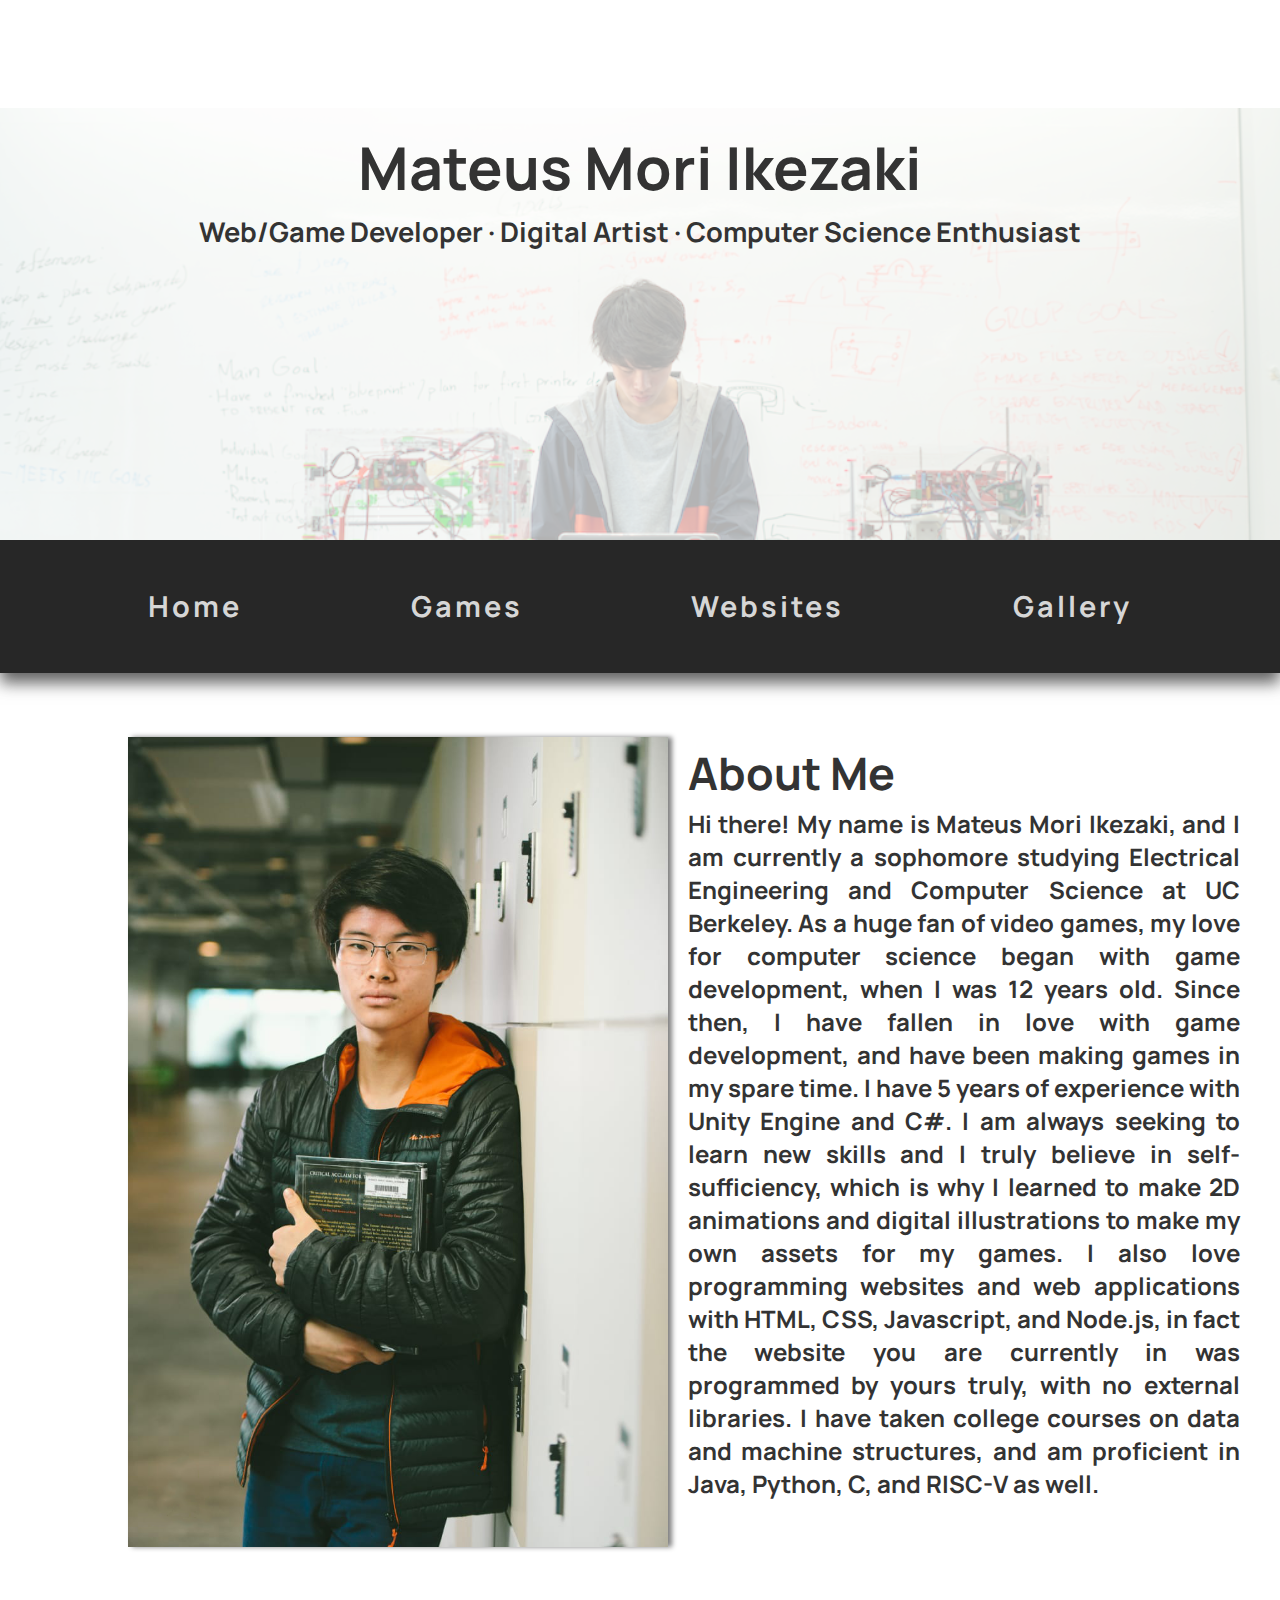
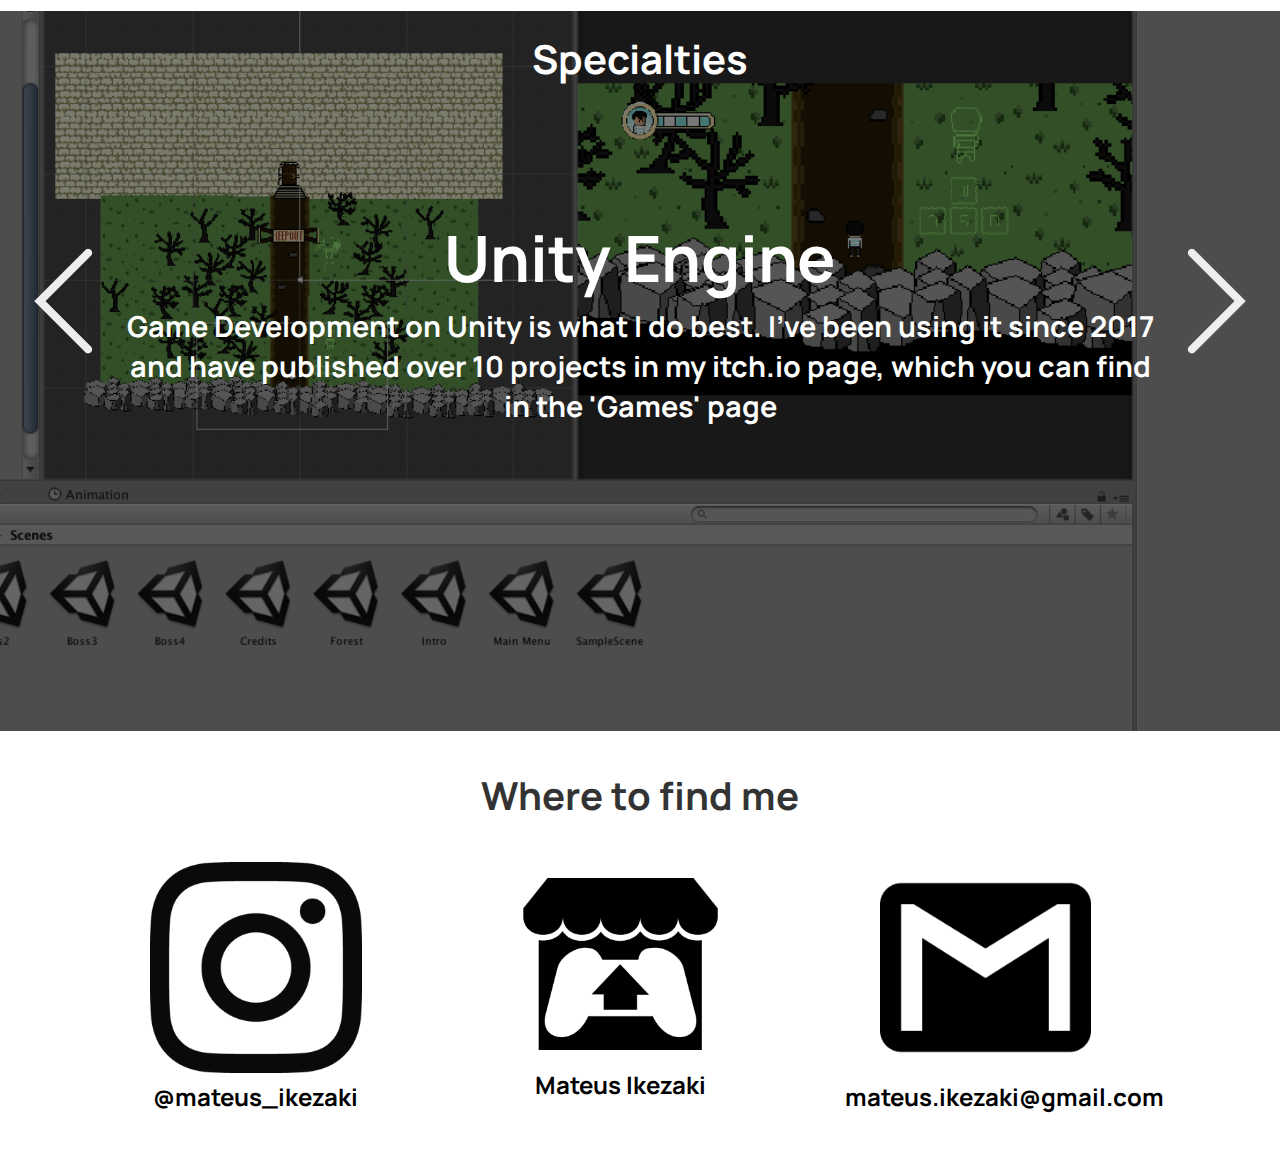
<file: index.html>
<!DOCTYPE html>
<html lang="en">
<head>
    <meta charset="UTF-8">
    <meta name="viewport" content="width=device-width, initial-scale=1.0">
    <link rel="stylesheet" href="style.css">
    <link href="https://fonts.googleapis.com/css2?family=Manrope:wght@200&display=swap" rel="stylesheet">
    <link rel="icon" href="Icon.png">
    <title>Home</title>
</head>
<body>
    <div class="blackscreen"></div>
    <div class="banner"></div>
    <div class="burger" id = "burger">
        <div class="line1"></div>
        <div class="line2"></div>
        <div class="line3"></div>
    </div>
    <div class="head-container">
        <div class="head">
            <h1>Mateus Mori Ikezaki</h1>
            <h3>Web/Game Developer · Digital Artist · Computer Science Enthusiast</h3>
        </div>
    </div>
    <br>
    <nav id="header">
        <ul class="nav-links" >
            <li><a href="index.html">Home</a></li>
            <li><a href="games.html">Games</a></li>
            <li><a href="websites.html">Websites</a></li>
            <li><a href="gallery.html">Gallery</a></li>
        </ul>
    </nav>
    <div class="introduction">
        <img src="MyPicEdit.png">
       
        <div class="introductiontextbox">
            <h1>About Me</h1>
            <h3> Hi there! My name is Mateus Mori Ikezaki, and I am currently a sophomore studying Electrical Engineering 
                and Computer Science at UC Berkeley. As a huge fan of video games, my love for computer science began with 
                game development, when I was 12 years old. Since then, I have fallen in love with game development, and have 
                been making games in my spare time. I have 5 years of experience with Unity Engine and C#. I am always seeking 
                to learn new skills and I truly believe in self-sufficiency, which is why I learned to make 2D animations and 
                digital illustrations to make my own assets for my games. I also love programming websites and web applications 
                with HTML, CSS, Javascript, and Node.js, in fact the website you are currently in was programmed by yours truly, 
                with no external libraries. I have taken college courses on data and machine structures, and am proficient in Java, 
                Python, C, and RISC-V as well.
            </h3>
        </div>
    </div>
    <!-- <div class="specialtyscreen"></div> -->
    <div class="specialty">
        <!-- <img src="Faceless (4).png"> -->
        <h3>Specialties</h3>
        <h1>Unity Engine</h1>
        <img src="Arrow.png" style="float: right; right: 0%;" onclick="Add()">
        <img src="Arrow.png" style="float: left; left: 0%; transform: scaleX(-1);" onclick="Subtract()">
        <h4>Game Development on Unity is what I do best. I've been using it since 2017 and have published over 10 projects in my itch.io page, which you can find in the 'Games' page</h4>
    </div>
    <div class="media">
        <h1>Where to find me</h1>
        <div class="mediaiconcontainer">
            <div class="mediaicon" style="width: 22%; margin-left: 9%;">
                <a href="https://www.instagram.com/mateus_ikezaki/"><img src="InstaLogo.png"></a>
                @mateus_ikezaki
            </div>
            <div class="mediaicon" style="width: 27%;">
                <a href="https://mateus-ikezaki.itch.io/"><img src="itchio-logo.png"></a>
                Mateus Ikezaki
            </div>
            <div class="mediaicon" style="width: 22%;">
                <img src="gmail logo.png">
                mateus.ikezaki@gmail.com
            </div>
        </div>
    </div>
   <div class="space"></div>
    <script src = 'app.js'></script>
</body>
</html>
</file>
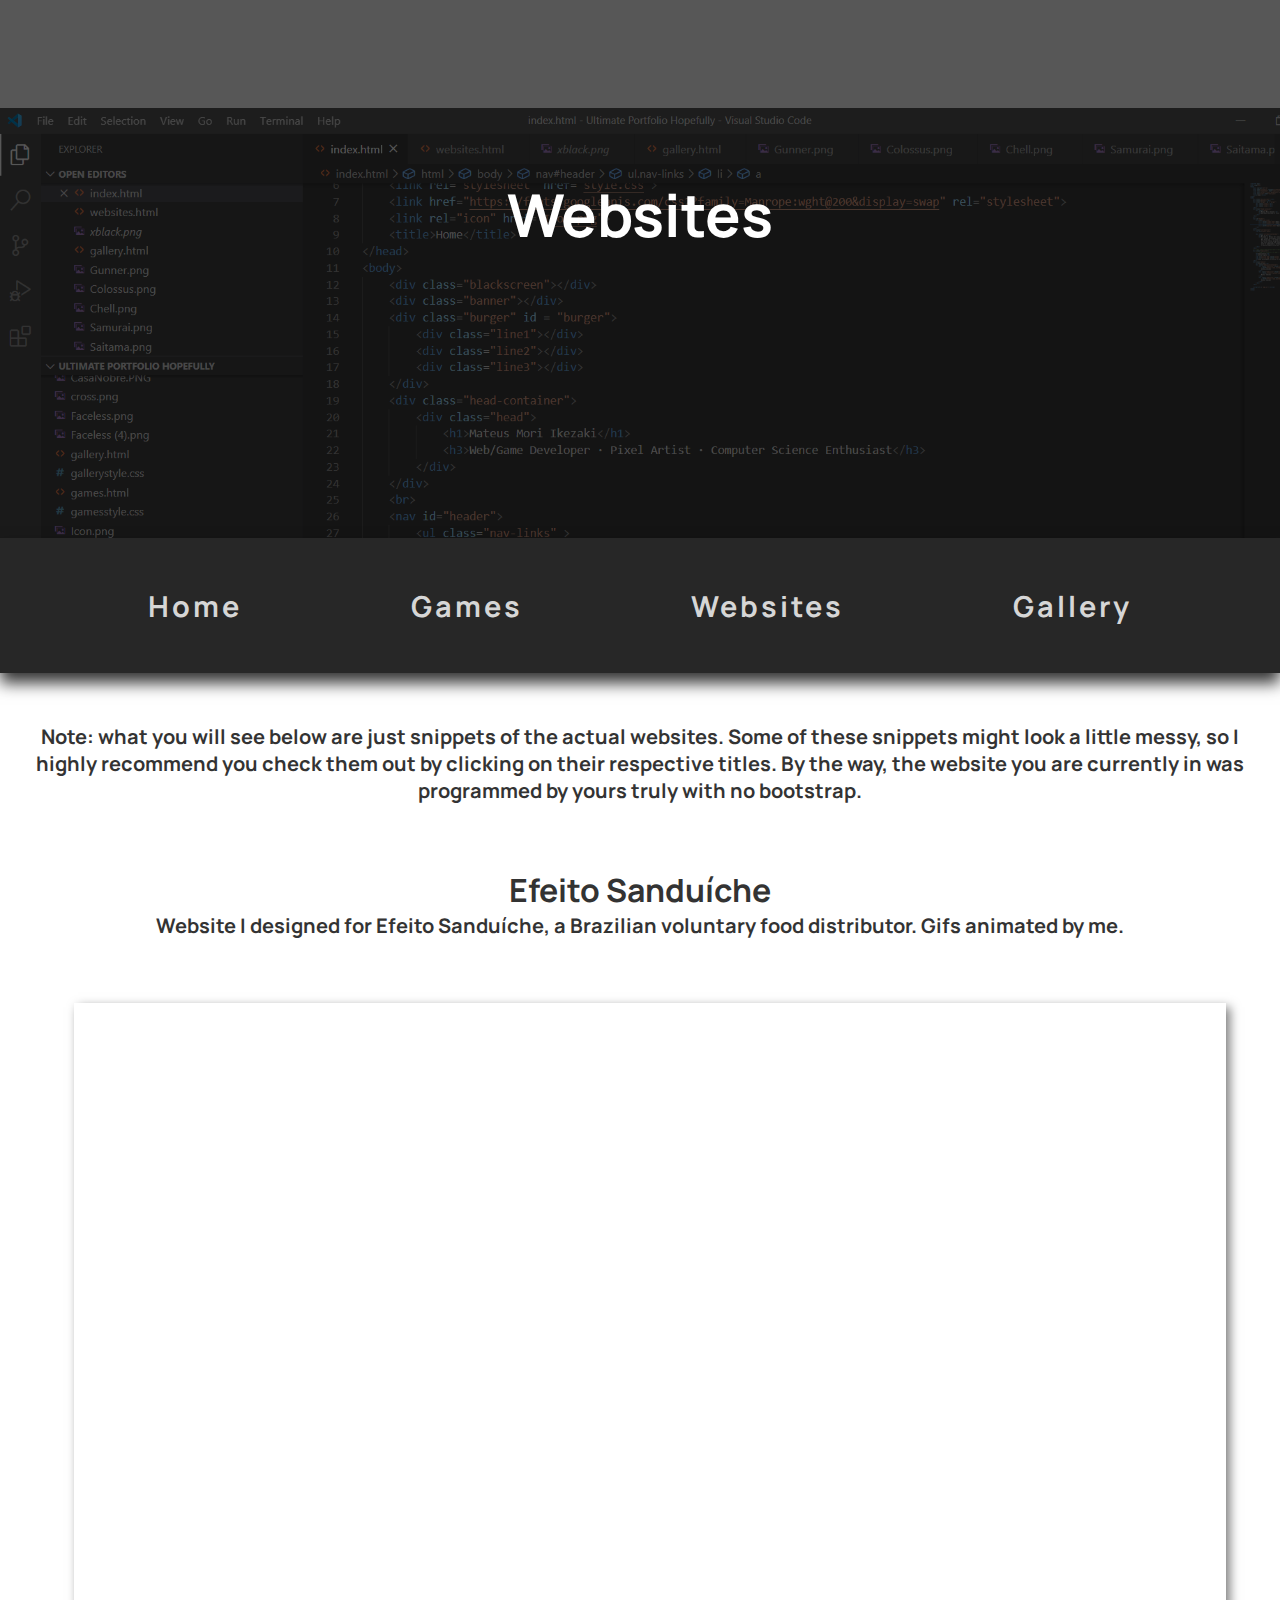
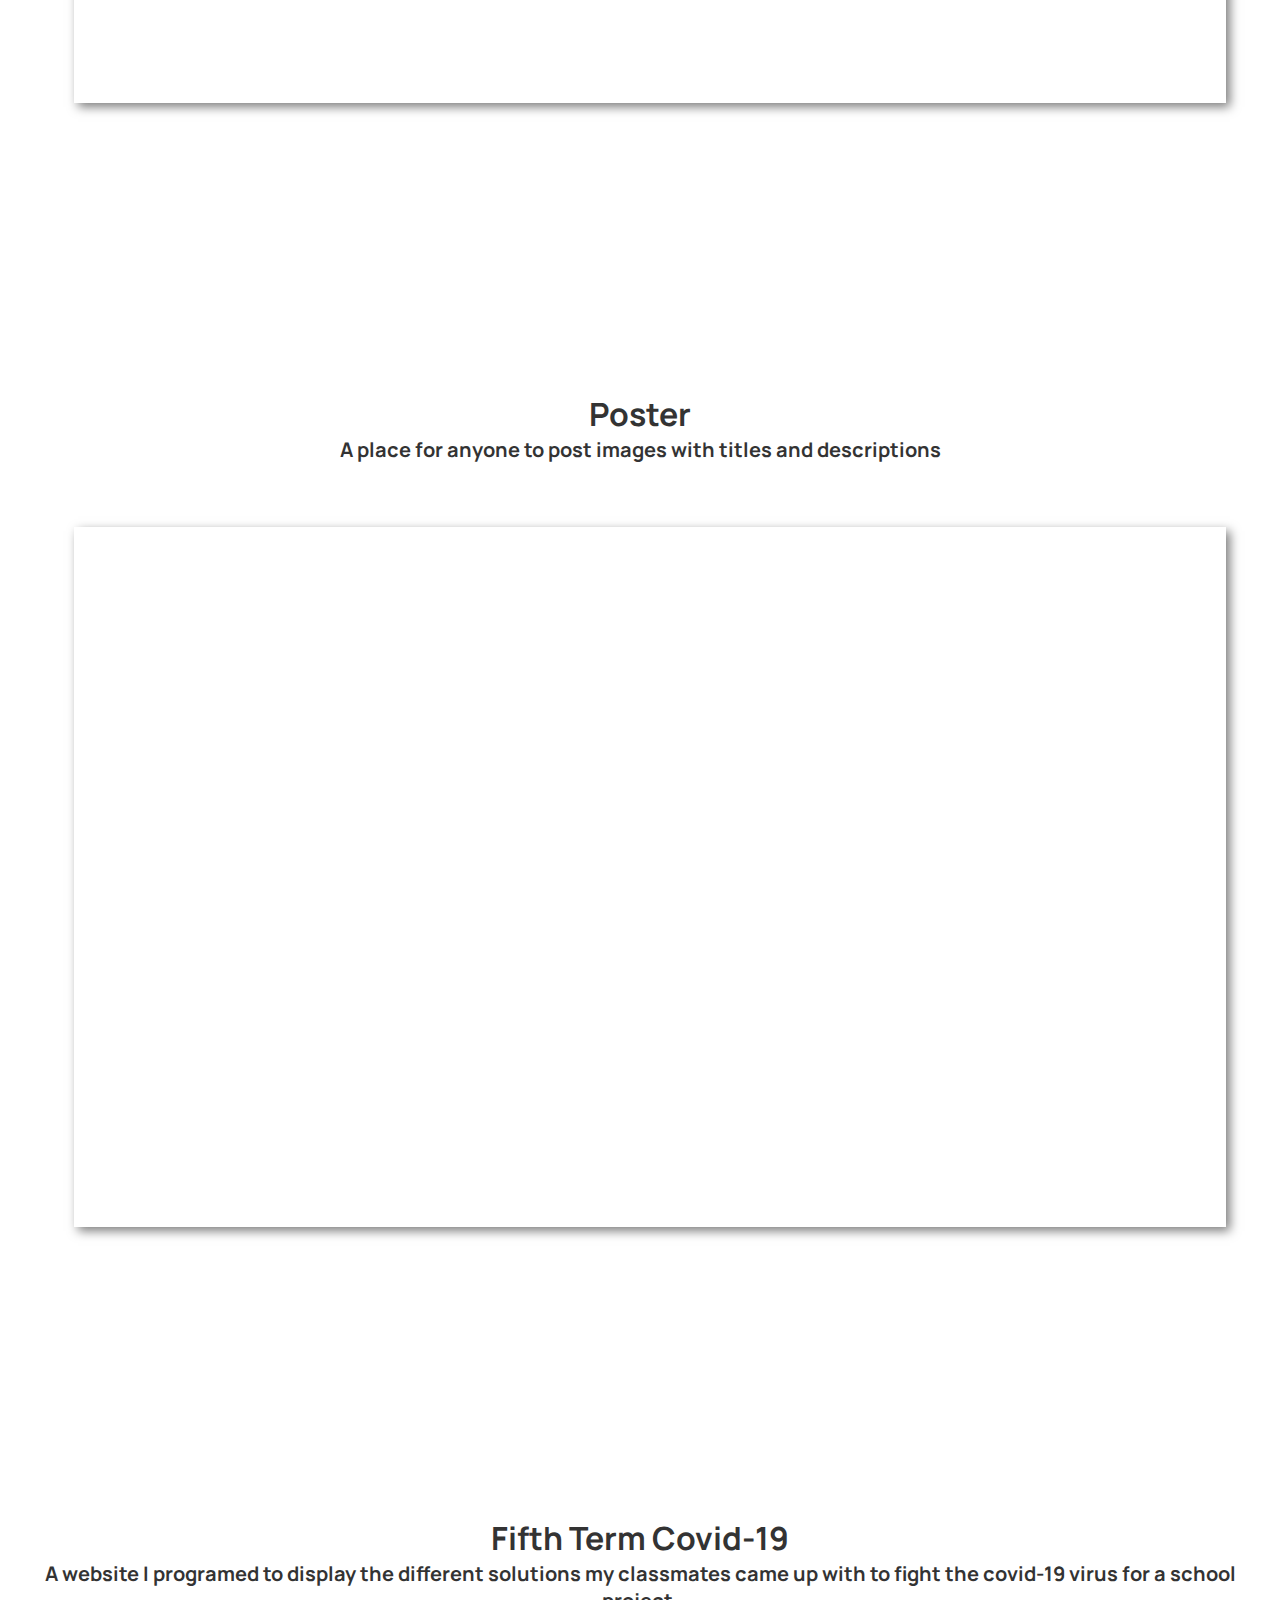
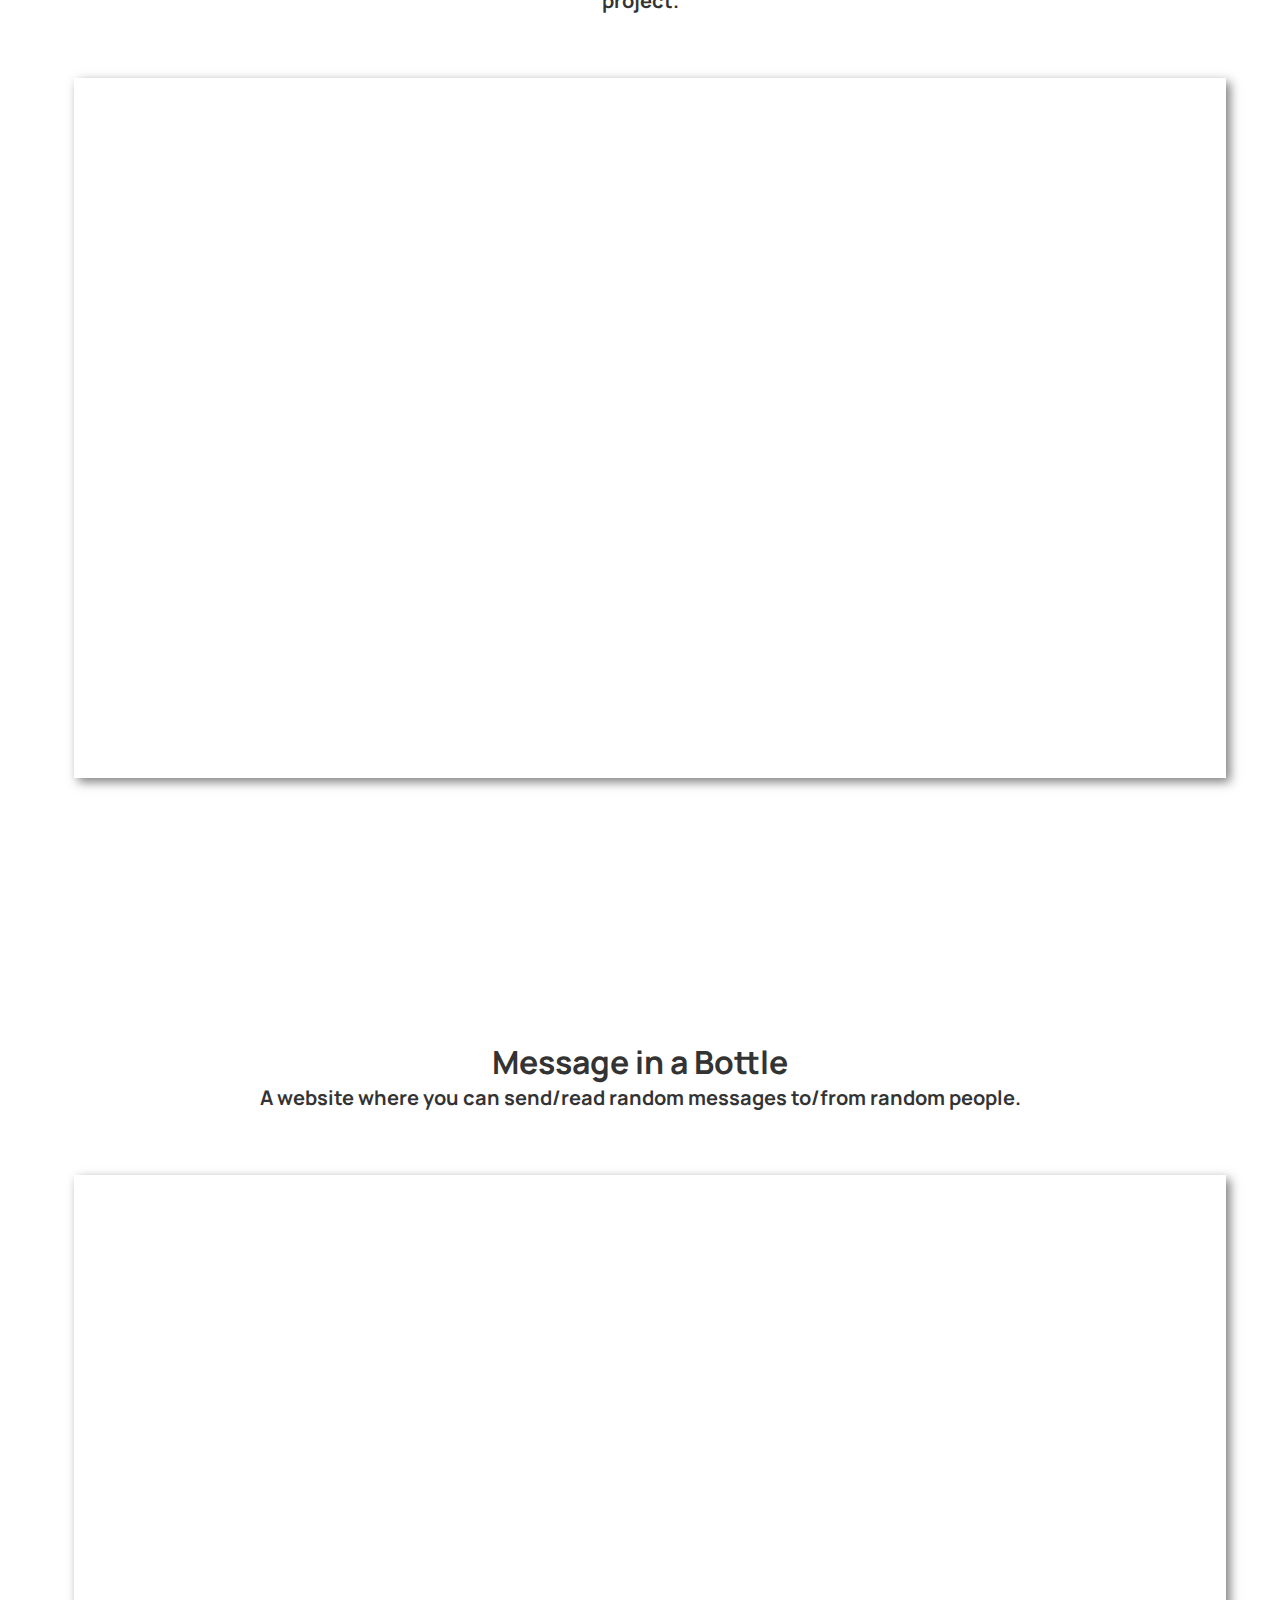
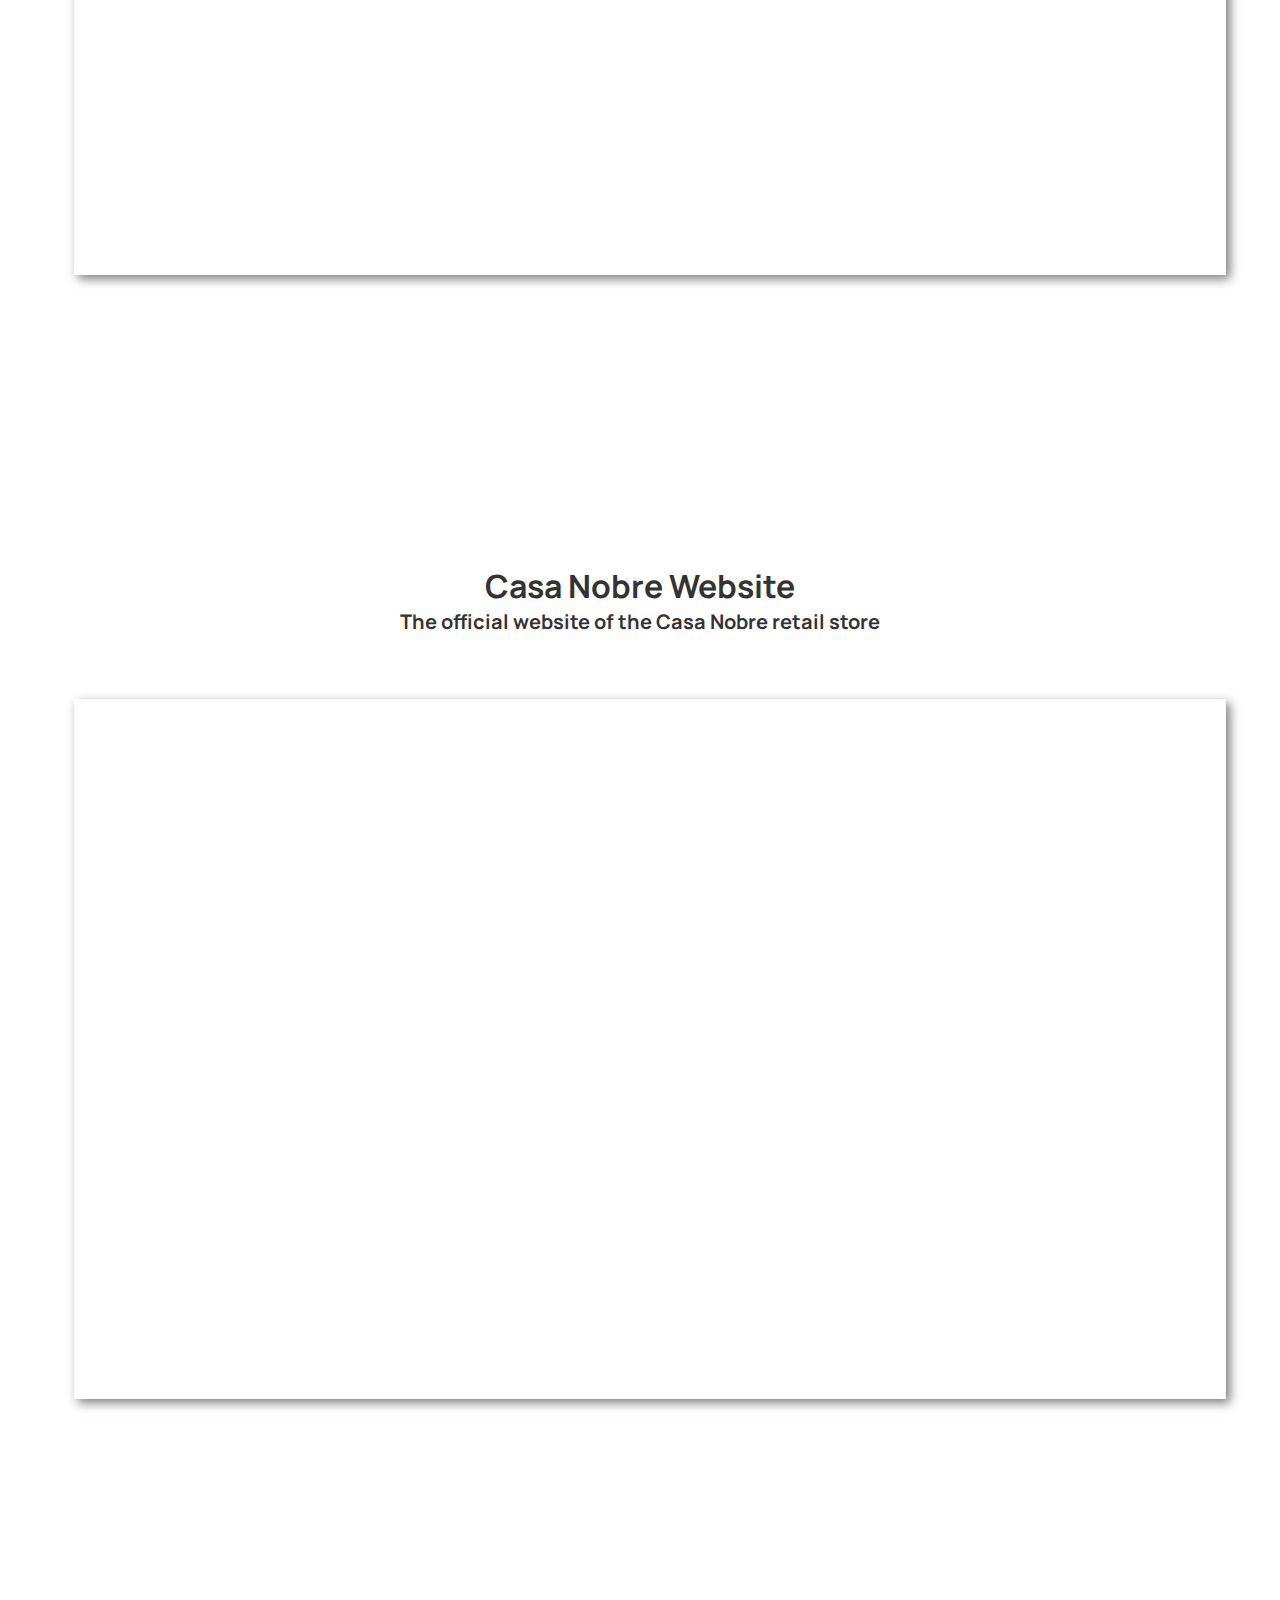
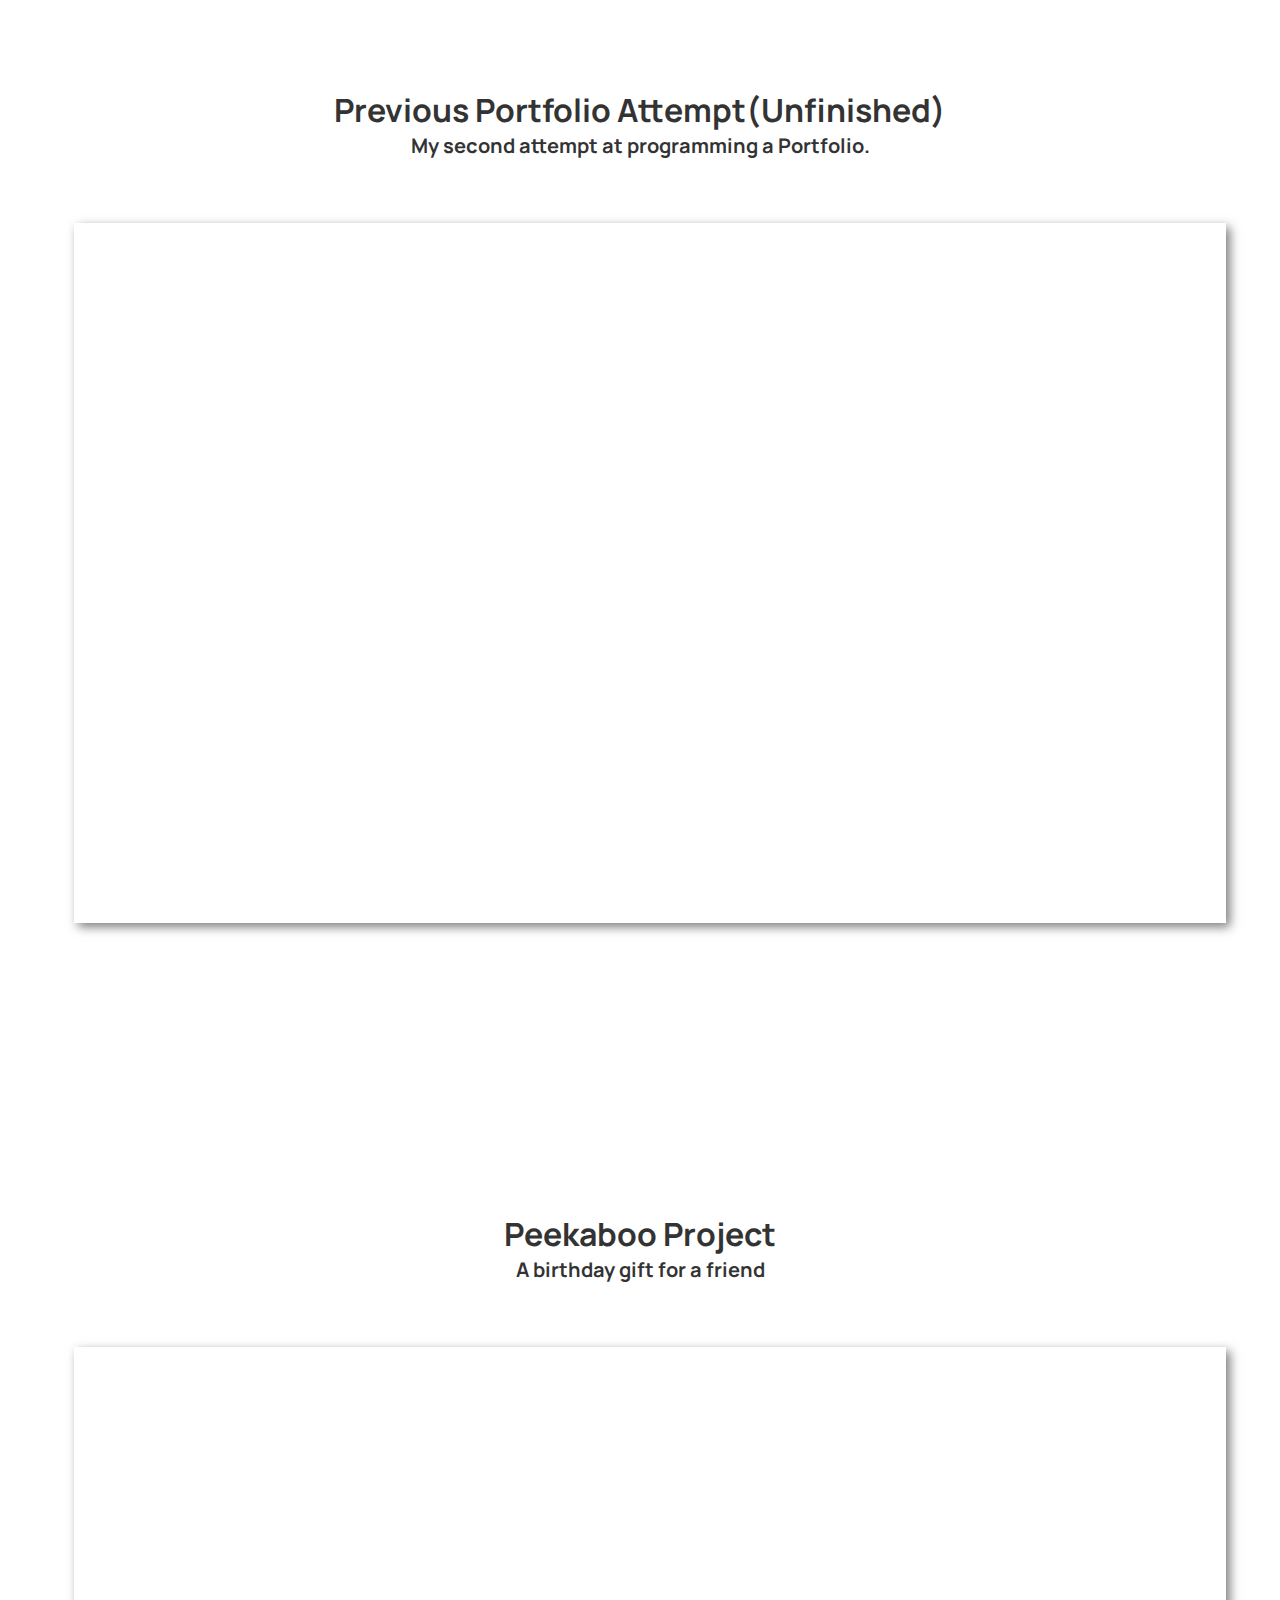
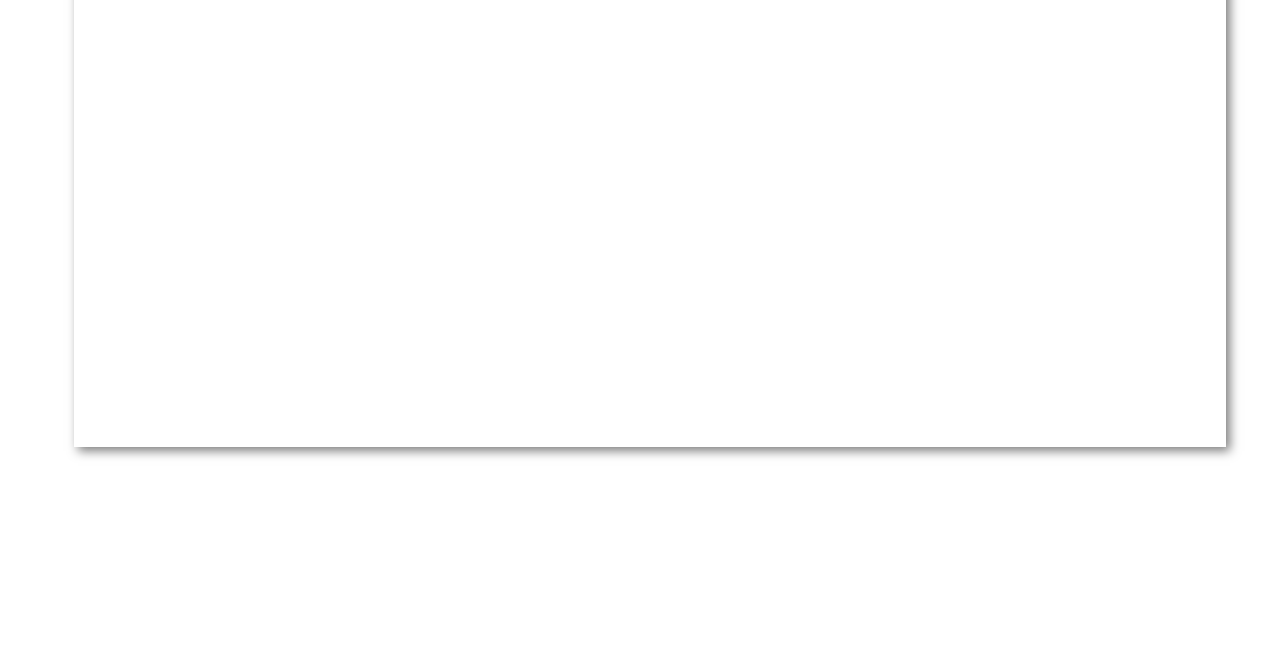
<file: websites.html>
<!DOCTYPE html>
<html lang="en">
<head>
    <meta charset="UTF-8">
    <meta name="viewport" content="width=device-width, initial-scale=1.0">
    <link rel="stylesheet" href="webstyle.css">
    <link href="https://fonts.googleapis.com/css2?family=Manrope:wght@200&display=swap" rel="stylesheet">
    <link rel="icon" href="Icon.png">
    <title>Home</title>
</head>
<body>
    <div class="blackscreen"></div>
    <div class="banner"></div>
    <div class="burger" id = "burger">
        <div class="line1"></div>
        <div class="line2"></div>
        <div class="line3"></div>
    </div>
    <div class="head-container">
        <div class="head">
            <h1>Websites</h1>
        </div>
    </div>
    <br>
    <nav id="header">
        <ul class="nav-links" >
            <li><a href="index.html">Home</a></li>
            <li><a href="games.html">Games</a></li>
            <li><a href="websites.html">Websites</a></li>
            <li><a href="gallery.html">Gallery</a></li>
        </ul>
    </nav>
    <div class="note">
        <h3>Note: what you will see below are just snippets of the actual websites. Some of these snippets might look a little
            messy, so I highly recommend you check them out by clicking on their respective titles. By  the way, the website you 
            are currently in was programmed by yours truly with no bootstrap.
        </h3>
    </div>

    <div class="introduction">
        <a href="https://efeito-sanduiche.onrender.com" target="_blank">
            <h1>Efeito Sanduíche</h1>
        </a>
        <h3>Website I designed for Efeito Sanduíche, a Brazilian voluntary food distributor. Gifs animated by me.</h3>
        <embed src="https://efeito-sanduiche.onrender.com">
    </div>
    
    <div class="space"></div>

    <div class="introduction">
        <a href="https://poster-nlvg.onrender.com" target="_blank">
            <h1>Poster</h1>
        </a>
        <h3>A place for anyone to post images with titles and descriptions</h3>
        <embed src="https://poster-nlvg.onrender.com">
    </div>
    
    <div class="space"></div>
        
    <div class="introduction">
        <a href="https://fifthtermcovid19.glitch.me/" target="_blank">
            <h1>Fifth Term Covid-19</h1>
        </a>
        <h3>A website I programed to display the different solutions my classmates came up with to fight the 
            covid-19 virus for a school project.
        </h3>
        <embed src="https://fifthtermcovid19.glitch.me/">
    </div>
    
    <div class="space"></div>

    <div class="introduction">
        <a href="https://bottlemessenger.glitch.me/" target="_blank">
            <h1>Message in a Bottle</h1>
        </a>
        <h3>A website where you can send/read random messages to/from random people.</h3>
        <embed src="https://bottlemessenger.glitch.me/">
    </div>

    <div class="space"></div>

    <div class="introduction">
        <a href="https://casanobre.glitch.me/" target="_blank">
            <h1>Casa Nobre Website</h1>
        </a>
        <h3>The official website of the Casa Nobre retail store</h3>
        <embed src="https://casanobre.glitch.me/">
    </div>

    <div class="space"></div>

    <div class="introduction">
        <a href="https://ikezakioldportfolio.glitch.me/" target="_blank">
            <h1>Previous Portfolio Attempt(Unfinished)</h1>
        </a>
        <h3>My second attempt at programming a Portfolio.</h3>
        <embed src="https://ikezakioldportfolio.glitch.me/">
    </div>

    <div class="space"></div>

    <div class="introduction">
        <a href="https://elisabday.glitch.me/" target="_blank">
            <h1>Peekaboo Project</h1>
        </a>
        <h3>A birthday gift for a friend</h3>
        <embed src="https://elisabday.glitch.me/">
    </div>

    <div class="space"></div>
<!-- 
    <div class="introduction">
        <a href="https://outofcontextquotes.glitch.me/" target="_blank">
            <h1>Quote Me On That</h1>
        </a>
        <h3>My friends' quotes out of context</h3>
        <embed src="https://outofcontextquotes.glitch.me/">
    </div>

    <div class="space"></div> -->
    
    <!-- <div class="specialtyscreen"></div> -->
    
    <script src = 'app.js'></script>
</body>
</html>
</file>
<file: style.css>
*{
    padding: 0px;
    margin: 0px;
    box-sizing: border-box;
}

:root{
    --lineoffsetx: -6px;
    --lineoffsety: -8px; 
}

.space{
    height: 50px;
    width: 100%;
    float: left;
}

.blackscreen{
    width: 100%;
    height: 100%;
    position: fixed;
    background-color: rgb(255, 255, 255);
    opacity: 0;
    z-index: 8;
    pointer-events: none;
    transition: opacity 0.5s;
}

.sticky{
    top: 0%;
    position: fixed;
    width: 100%;
    margin-top: 0px;
}

nav{
    margin-top: -20px;
    display: flex;
    justify-content: space-around;
    align-items: center;
    height: 10%;
    background-color: rgb(39, 39, 39);
    font-family: 'Manrope', sans-serif;
    transition: top 0.3s;
}

.nav-links{
    display: flex;
    justify-content: space-around;
    width: 60%;
}

.nav-links li{
    list-style: none;
}

.nav-links a{
    color: rgb(214, 214, 214);
    font-size: 120%;
    text-decoration: none;
    letter-spacing: 3px;
    font-weight: bold;
}
.burger{
    position: absolute;
    margin-left: 2%;
    margin-top: 2%;
    left: 0px;
    top: 0px;
    z-index: 9;
}

.burger div{
    width: 27px;
    height: 4px;
    background-color: rgb(39, 39, 39);;
    margin: 5px;
    transition: all 0.3s ease;
}

body, html{
    height: 100%;
    width: 100%;
}

.banner{
    background-image: url(Banner.png);
    background-repeat: no-repeat;
    background-size: 100% auto;
    filter: blur(.75px);
    width: 100%;
    height: 140px;
    background-color: rgba(255,255,255,0.7);
    background-blend-mode: lighten;
    background-attachment: fixed;
    z-index: 0;
}

.head-container{
    width: 100%;
    text-align: center;
    left: 0px;
    right: 0px;
    position: absolute;
    top: 7%;
    white-space: nowrap;
}

.head h1{
    font-size: 145%;
    font-family: 'Manrope', sans-serif;
    position: relative;
    color: rgb(51, 51, 51);
    z-index: 5;
}

.head h3{
    font-family: 'Manrope', sans-serif;
    position: relative;
    margin-top: 5px;
    color: rgb(51, 51, 51);
    font-size: 65%;
}

.introduction{
    float: left;
    width: 100%;
    height: 35%;
}
.introduction img{
    float: left;
    height: 100%;
    margin-left: 5px;
    width: auto;
    box-shadow: 4px 0px 5px grey;
}

.introductiontextbox{
    font-family: 'Manrope', sans-serif;
    overflow: hidden;
    height: 100%;
    color: rgb(51, 51, 51);
    overflow: auto;
}

.introductiontextbox h1{
    float: left;
    margin-left: 10px;
    padding-top: 5px;
    font-size: 130%;
}

.introductiontextbox h3{
    text-align: justify;
    padding-top: 40px;
    font-size: 65%;
    margin-left: 10px;
    margin-right: 10px;
}
.specialtyscreen{
    width: 100%;
    height: 30%;
    background-color: blue;
    float: left;
}

.specialty{
    margin-top: 20px;
    float: left;
    width: 100%;
    height: 200px;
    background-color: rgba(0, 0, 0, 0.5);
    background-blend-mode: darken;
    text-align: center;
    color: white;
    font-family: 'Manrope', sans-serif;
    background-position: center;
    background-image: url(Unity.png);
    background-size: auto 120%;
    background-repeat: no-repeat;
    transition: opacity 0.5s ease-in-out;
    z-index: 2;
    /* transition: 2s background-image; */
}

.specialty img{
    height: auto; 
    width: 10%;
    position: absolute;
    margin-top: -5%;
}

.specialty h1{
    margin-top: 10%;
}

.specialty h4{
    margin-top: 5px;
    font-size: 65%;
    margin-left: 10%;
    margin-right: 10%;
}

.media{
    margin-top: 3%;
    text-align: center;
    float: left;
    /* background-color: red; */
    width: 100%;
}

.media h1{
    color: rgb(51, 51, 51);
    font-size: 145%;
    font-family: 'Manrope', sans-serif;
}

.media img {
    margin-top: 7%;
    height: auto;
    margin-left: 3%;
    margin-right: 3%;
}


.mediaiconcontainer{
    /* background-color: purple; */
    text-align: center;
    float: left;
}

.mediaicon{
    /* background-color: green; */
    font-family: 'Manrope', sans-serif;
    text-align: center;
    font-size: 70%;
    float: left;
    font-weight: bold;
    margin-left: 2%;
    margin-right: 2%;
} 

.mediaicon img{
    margin-top: 7%;
    width: 100%;
    height: auto;
}

/* iPad */
@media only screen and (min-width: 768px)
{
    :root{
        --lineoffsetx: -11px;
        --lineoffsety: -15px;
    }

    .nav-links a{
        font-size: 250%;
        letter-spacing: 3px;
    }
    
    .banner{
        height: 23%;
        background-position: 0% -10%;
    }

    .head h1{
        font-size: 280%;
    }

    .head h3{
        font-size: 130%;
    }

    .burger{
        margin-left: 4%;
        margin-top: 4%;
    }
    
    .burger div{
        width: 40px;
        height: 6px;
        margin: 7px;
    }

    .introduction{
        height: 45%;
    }
    .introduction img{
        margin-left: 15px;
    }
    .introductiontextbox h1{
        margin-left: 20px;
        font-size: 210%;
    }
    .introductiontextbox h3{
        padding-top: 60px;
        font-size: 115%;
        margin-left: 20px;
        margin-right: 20px;
    }
    
    .specialty{
        height: 40%;
    }
    .specialty h3{
        padding-top: 10px;
        font-size: 200%;
    }
    .specialty h1{
        font-size: 300%;
    }
    .specialty h4{
        font-size: 140%;
        margin-left: 100px;
        margin-right: 100px;
    }

    .media h1{
        font-size: 220%;
    }

    .mediaiconcontainer
    {
        margin-top: 20px;
    }

    .mediaicon{
        font-size: 150%;
    }
}

/*iPad Pro*/
@media only screen and (min-width: 1024px)
{
    
    .head h1{
        font-size: 300%;
    }
    .head h3{
        font-size: 150%;
    }

    nav{
        margin-top: -20px;
        height: 8%;
        box-shadow: 0px 10px 15px rgb(59, 59, 59, 0.8);
    }
    .nav-links a{
        font-size: 180%;
    }
    .nav-links{
        width: 90%;
    }

    .introduction{
        margin-top: 5%;
    }
    .introduction{
        height: 55%;
    }
    .introduction img{
        margin-left: 15px;
    }
    .introductiontextbox h1{
        margin-left: 20px;
        font-size: 300%;
    }
    .introductiontextbox h3{
        padding-top: 80px;
        font-size: 155%;
        margin-left: 20px;
        margin-right: 20px;
    }
    .specialty{
        margin-top: 5%;
    }
    .specialty h3{
        padding-top: 20px;
        font-size: 250%;
    }
    .specialty h1{
        font-size: 400%;
    }
    .specialty h4{
        font-size: 180%;
        margin-left: 120px;
        margin-right: 120px;
    }

    .media h1{
        font-size: 240%;
    }
}

/* Desktop */
@media only screen and (min-width: 1120px)
{
    .head h1{
        margin-top: 5%;
        font-size: 370%;
    }
    .head h3{
        font-size: 170%;
    }
    
    .banner{
        height: 60%;
        background-position: 0% 60%;
    }
    
    .specialty{
        height: 80%;
        background-size: 130% auto;
    }

    nav{
        height: 15%;
    }

    .introduction{
        height: 90%;
    }
    .introduction img{
        margin-left: 10%;
    }
    .introductiontextbox h1{
        margin-left: 20px;
        font-size: 280%;
    }
    .introductiontextbox h3{
        padding-top: 70px;
        font-size: 150%;
        margin-left: 20px;
        margin-right: 40px;
    }

    .mediaicon img{
        margin-top: 7%;
        width: 75%;
    }
}

@media only screen and (max-width: 768px)
{
    
    
    .burger{
        display: block; 
    }
    .nav-links{
        flex-direction: column;
        z-index: 10;
        position: fixed;
        top: 0px;
        right: 0px;
        height: 100%;
        background-color: rgb(39, 39, 39);
        display: flex;
        align-items: center;
        transform: translateX(110%);
        transition: transform 0.5s ease-in;
        box-shadow: -4px 0px 8px rgb(59, 59, 59, 0.8);
    }

    nav{
        background-color: white;
        height: 5%;
    }

    .nav-links li{
        opacity: 0;
    }
}

@media only screen and (min-width: 1000px)
{
    .burger{
        display: none; 
    } 
}

.nav-active{
    transform: translateX(0%);
}

@keyframes navLinkFade{
    from {
        opacity: 0;
        transform: translateX(50px);
    }
    to{
        opacity: 1;
        transform: translateX(0px);
    }
}

@keyframes navLinkFadeOut{
    from {
        opacity: 1;
        transform: translateX(0px);
    }
    to{
        opacity: 0;
        transform: translateX(50px);
    }
}

.toggle .line1{
    transform: rotate(-45deg) translate(-5px, 6px);
}
.toggle .line2{
    opacity: 0;
}
.toggle .line3{
    transform: rotate(45deg) translate(var(--lineoffsetx), var(--lineoffsety));
}
</file>
<file: webstyle.css>
*{
    padding: 0px;
    margin: 0px;
    box-sizing: border-box;
}

:root{
    --lineoffsetx: -6px;
    --lineoffsety: -8px; 
}

.space{
    height: 5px;
}

.blackscreen{
    width: 100%;
    height: 100%;
    position: fixed;
    background-color: rgb(36, 36, 36);
    opacity: 0;
    z-index: 8;
    pointer-events: none;
    transition: opacity 0.5s;
}

.sticky{
    top: 0%;
    position: fixed;
    width: 100%;
    margin-top: 0px;
}

nav{
    margin-top: -20px;
    display: flex;
    justify-content: space-around;
    align-items: center;
    height: 10%;
    background-color: rgb(39, 39, 39);
    font-family: 'Manrope', sans-serif;
    transition: top 0.3s;
}

.nav-links{
    display: flex;
    justify-content: space-around;
    width: 60%;
}

.nav-links li{
    list-style: none;
}

.nav-links a{
    color: rgb(214, 214, 214);
    font-size: 120%;
    text-decoration: none;
    letter-spacing: 3px;
    font-weight: bold;
}
.burger{
    position: absolute;
    margin-left: 2%;
    margin-top: 2%;
    left: 0px;
    top: 0px;
    z-index: 9;
}

.burger div{
    width: 27px;
    height: 4px;
    background-color: rgb(255, 255, 255);;
    margin: 5px;
    transition: all 0.3s ease;
}

body, html{
    height: 100%;
    width: 100%;
}

.banner{
    background-image: url(WebsiteBanner.png);
    background-repeat: no-repeat;
    background-size: 100% auto;
    width: 100%;
    height: 140px;
    background-color: rgba(15, 15, 15, 0.7);
    background-blend-mode: darken;
    background-attachment: fixed;
    z-index: 0;
}

.head-container{
    width: 100%;
    text-align: center;
    left: 0px;
    right: 0px;
    position: absolute;
    top: 8%;
    white-space: nowrap;
}

.head h1{
    font-size: 145%;
    font-family: 'Manrope', sans-serif;
    position: relative;
    color: rgb(255, 255, 255);
    z-index: 5;
}

.head h3{
    font-family: 'Manrope', sans-serif;
    position: relative;
    margin-top: 5px;
    color: rgb(51, 51, 51);
    font-size: 65%;
}

.note{
    text-align: center;
}

.note h3{
    font-family: 'Manrope', sans-serif; 
    margin-left: 10px;
    margin-right: 10px;
    font-size: 10px;
}

.introduction{
    width: 100%;
    text-align: center;
    height: 650px;
    margin-top: 8%;
}

.introduction a{
    text-decoration: none;
}

.introduction h1, h3{
    font-family: 'Manrope', sans-serif;
    color: rgb(51, 51, 51);
}

.introduction h3{
    margin-left: 15px;
    margin-right: 15px;
    font-size: 15px;
}

.introduction embed{
    margin-top: 5%;
    height: 501px;
    width: 90%;
    margin-left: 1.5%;
    box-shadow: 4px 4px 10px rgba(0, 0, 0, 0.514);
}

.introductiontextbox{
    font-family: 'Manrope', sans-serif;
    overflow: hidden;
    height: 100%;
    color: rgb(51, 51, 51);
    overflow: auto;
}

.introductiontextbox h1{
    float: left;
    margin-left: 10px;
    padding-top: 5px;
    font-size: 130%;
}

.introductiontextbox h3{
    text-align: justify;
    padding-top: 40px;
    font-size: 65%;
    margin-left: 10px;
    margin-right: 10px;
}
.specialtyscreen{
    width: 100%;
    height: 30%;
    background-color: blue;
    float: left;
}

.specialty{
    margin-top: 20px;
    float: left;
    width: 100%;
    height: 30%;
    background-color: rgba(0, 0, 0, 0.5);
    background-blend-mode: darken;
    text-align: center;
    color: white;
    font-family: 'Manrope', sans-serif;
    background-position: center;
    background-image: url(Unity.png);
    background-size: auto 100%;
    background-repeat: no-repeat;
    transition: background-image 0.5s ease-in-out;
    z-index: 2;
    /* transition: 2s background-image; */
}

.specialty img{
    height: auto; 
    width: 10%;
    position: absolute;
    margin-top: -5%;
}

.specialty h1{
    margin-top: 10%;
}

.specialty h4{
    margin-top: 5px;
    font-size: 65%;
    margin-left: 10%;
    margin-right: 10%;
}

.media{
    margin-top: 3%;
    text-align: center;
    float: left;
    /* background-color: red; */
    width: 100%;
}

.media h1{
    color: rgb(51, 51, 51);
    font-size: 145%;
    font-family: 'Manrope', sans-serif;
}

.media img {
    margin-top: 7%;
    height: auto;
    margin-left: 3%;
    margin-right: 3%;
}


.mediaiconcontainer{
    /* background-color: purple; */
    text-align: center;
    float: left;
}

.mediaicon{
    /* background-color: green; */
    font-family: 'Manrope', sans-serif;
    text-align: center;
    font-size: 70%;
    float: left;
    font-weight: bold;
    margin-left: 2%;
    margin-right: 2%;
} 

.mediaicon img{
    margin-top: 7%;
    width: 100%;
    height: auto;
}

/* iPad */
@media only screen and (min-width: 768px)
{
    :root{
        --lineoffsetx: -11px;
        --lineoffsety: -15px;
    }

    .nav-links a{
        font-size: 250%;
        letter-spacing: 3px;
    }
    
    .banner{
        height: 23%;
        background-position: 0% -10%;
    }

    .head h1{
        font-size: 280%;
    }

    .head h3{
        font-size: 130%;
    }

    .burger{
        margin-left: 4%;
        margin-top: 4%;
    }
    
    .burger div{
        width: 40px;
        height: 6px;
        margin: 7px;
    }
    .introduction{
        width: 100%;
        text-align: center;
        height: 650px;
        margin-top: 8%;
    }

    .introduction h3{
        font-size: 20px;
    }
    .introduction img{
        margin-left: 15px;
    }
    .introductiontextbox h1{
        margin-left: 20px;
        font-size: 210%;
    }
    .introductiontextbox h3{
        padding-top: 60px;
        font-size: 40px;
        margin-left: 20px;
        margin-right: 20px;
    }
    
    .specialty{
        height: 40%;
    }
    .specialty h3{
        padding-top: 10px;
        font-size: 200%;
    }
    .specialty h1{
        font-size: 300%;
    }
    .specialty h4{
        font-size: 140%;
        margin-left: 100px;
        margin-right: 100px;
    }

    .media h1{
        font-size: 220%;
    }

    .mediaiconcontainer
    {
        margin-top: 20px;
    }

    .mediaicon{
        font-size: 150%;
    }

    .note h3{
        font-size: 20px;
    }
}

/*iPad Pro*/
@media only screen and (min-width: 1024px)
{
    
    .head h1{
        font-size: 300%;
    }
    .head h3{
        font-size: 150%;
    }

    nav{
        margin-top: -20px;
        height: 8%;
        box-shadow: 0px 10px 15px rgba(0, 0, 0, 0.8);
    }
    .nav-links a{
        font-size: 180%;
    }
    .nav-links{
        width: 90%;
    }

    .introduction{
        margin-top: 5%;
    }
    .introduction{
        height: 55%;
    }
    .introduction img{
        margin-left: 15px;
    }
    .introductiontextbox h1{
        margin-left: 20px;
        font-size: 300%;
    }
    .introductiontextbox h3{
        padding-top: 80px;
        font-size: 155%;
        margin-left: 20px;
        margin-right: 20px;
    }
    .specialty{
        margin-top: 5%;
    }
    .specialty h3{
        padding-top: 20px;
        font-size: 250%;
    }
    .specialty h1{
        font-size: 400%;
    }
    .specialty h4{
        font-size: 180%;
        margin-left: 120px;
        margin-right: 120px;
    }

    .media h1{
        font-size: 240%;
    }

    .introduction embed{
        height: 600px;
    }

    .note{
        margin-top: 50px;
    }
}

/* Desktop */
@media only screen and (min-width: 1120px)
{
    .head h1{
        margin-top: 5%;
        margin-top: 8%;
        font-size: 370%;
    }
    .head h3{
        font-size: 170%;
    }
    
    .banner{
        height: 60%;
        background-position: 0% 60%;
    }
    
    .specialty{
        height: 80%;
        background-size: 130% auto;
    }

    nav{
        height: 15%;
    }

    .introduction{
        height: 90%;
    }
    .introduction img{
        margin-left: 10%;
    }
    .introductiontextbox h1{
        margin-left: 20px;
        font-size: 280%;
    }
    .introductiontextbox h3{
        padding-top: 70px;
        font-size: 150%;
        margin-left: 20px;
        margin-right: 40px;
    }
    .introduction embed{
        height: 700px;
    }

    .mediaicon img{
        margin-top: 7%;
        width: 75%;
    }

    .space{
        height: 250px;
    }
}

@media only screen and (max-width: 768px)
{
    
    
    .burger{
        display: block; 
    }
    .nav-links{
        flex-direction: column;
        z-index: 10;
        position: fixed;
        top: 0px;
        right: 0px;
        height: 100%;
        background-color: rgb(39, 39, 39);
        display: flex;
        align-items: center;
        transform: translateX(110%);
        transition: transform 0.5s ease-in;
        box-shadow: -4px 0px 8px rgb(0, 0, 0, 0.8);
    }

    nav{
        background-color: white;
        height: 5%;
    }

    .nav-links li{
        opacity: 0;
    }
}

@media only screen and (min-width: 1000px)
{
    .burger{
        display: none; 
    } 
}

.nav-active{
    transform: translateX(0%);
}

@keyframes navLinkFade{
    from {
        opacity: 0;
        transform: translateX(50px);
    }
    to{
        opacity: 1;
        transform: translateX(0px);
    }
}

@keyframes navLinkFadeOut{
    from {
        opacity: 1;
        transform: translateX(0px);
    }
    to{
        opacity: 0;
        transform: translateX(50px);
    }
}

.toggle .line1{
    transform: rotate(-45deg) translate(-5px, 6px);
}
.toggle .line2{
    opacity: 0;
}
.toggle .line3{
    transform: rotate(45deg) translate(var(--lineoffsetx), var(--lineoffsety));
}
</file>
